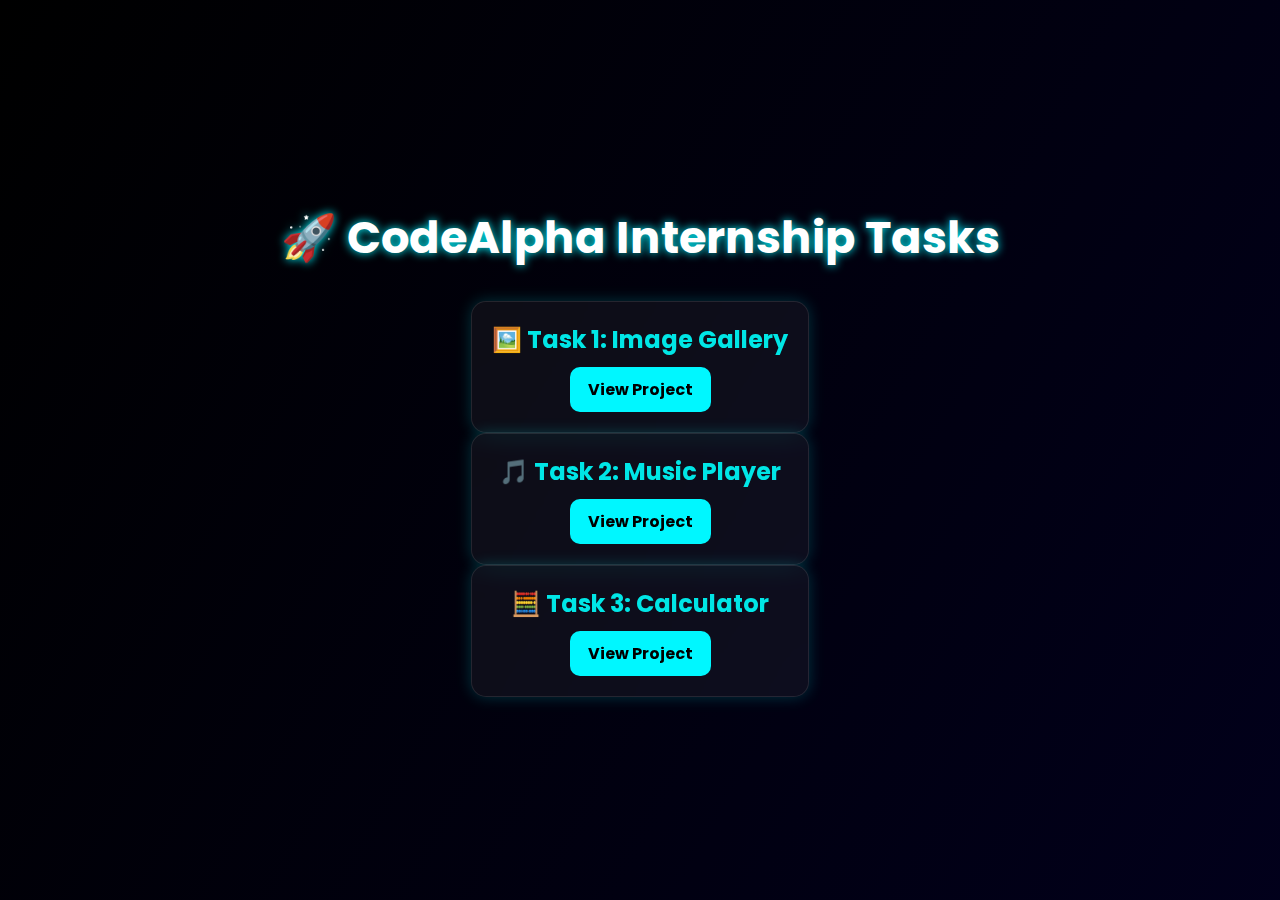
<file: index.html>
<!DOCTYPE html>
<html lang="en">
<head>
  <meta charset="UTF-8">
  <meta name="viewport" content="width=device-width, initial-scale=1.0">
  <title>CodeAlpha Internship Tasks</title>
  <link href="https://fonts.googleapis.com/css2?family=Poppins:wght@500&display=swap" rel="stylesheet">
  <style>
    * {
      box-sizing: border-box;
      margin: 0;
      padding: 0;
    }

    body {
      font-family: 'Poppins', sans-serif;
      background: linear-gradient(120deg, #000000, #020024, #000428, #004e92);
      background-size: 400% 400%;
      animation: bgMove 15s ease infinite;
      color: white;
      display: flex;
      flex-direction: column;
      align-items: center;
      justify-content: center;
      min-height: 100vh;
      body {
  padding: 40px 20px 62px;
}

    }

    @keyframes bgMove {
      0% {background-position: 0% 50%;}
      50% {background-position: 100% 50%;}
      100% {background-position: 0% 50%;}
    }

    h1 {
      font-size: 2.8rem;
      margin-bottom: 30px;
      text-shadow: 0 0 10px #00f7ff;
      animation: fadeInDown 1s ease-out;
    }
.task-container {
  display: flex;
  flex-direction: row;
  justify-content: center;
  align-items: flex-start;
  gap: 25px; /* spacing between tasks */
  flex-wrap: nowrap;
  padding: 20px 0;
  overflow-x: auto; /* allows scroll on small screens */
}



.task {
  min-width: 280px;
  background: rgba(255, 255, 255, 0.05);
  backdrop-filter: blur(10px);
  padding: 20px;
  border-radius: 15px;
  border: 1px solid rgba(255,255,255,0.1);
  box-shadow: 0 0 15px rgba(0,255,255,0.2);
  text-align: center;
  transition: transform 0.3s ease, box-shadow 0.3s ease;
  flex-shrink: 0; /* keeps consistent width */
}

    .task:hover {
      transform: translateY(-10px);
      box-shadow: 0 0 25px rgba(0,255,255,0.5);
    }

    .task h2 {
      font-size: 1.5rem;
      margin-bottom: 10px;
      color: #00e6e6;
    }

    .task p {
      margin-bottom: 15px;
      font-size: 0.95rem;
      color: #ccc;
    }

    .task a {
      display: inline-block;
      background: #00f7ff;
      color: #000;
      padding: 10px 18px;
      border-radius: 10px;
      text-decoration: none;
      font-weight: bold;
      transition: background 0.3s ease;
    }

    .task a:hover {
      background: #0ff;
    }

    @keyframes fadeInDown {
      0% { opacity: 0; transform: translateY(-30px); }
      100% { opacity: 1; transform: translateY(0); }
    }

    @keyframes fadeInUp {
      0% { opacity: 0; transform: translateY(30px); }
      100% { opacity: 1; transform: translateY(0); }
    }

    @media (max-width: 600px) {
      h1 {
        font-size: 2rem;
        text-align: center;
      }
    }
  </style>
</head>
<body>

  <h1>🚀 CodeAlpha Internship Tasks</h1>

  <div class="tasks">
    <div class="task">
      <h2>🖼️ Task 1: Image Gallery</h2>
      <a href="Task-1Galley/index.html" target="_blank">View Project</a>
    </div>

    <div class="task">
      <h2>🎵 Task 2: Music Player</h2>
      <a href="Task-2Musix/index.html" target="_blank">View Project</a>
    </div>

    <div class="task">
      <h2>🧮 Task 3: Calculator</h2>
      <a href="Task-3Calculator/index.html" target="_blank">View Project</a>
    </div>
  </div>

</body>
</html>
</file>
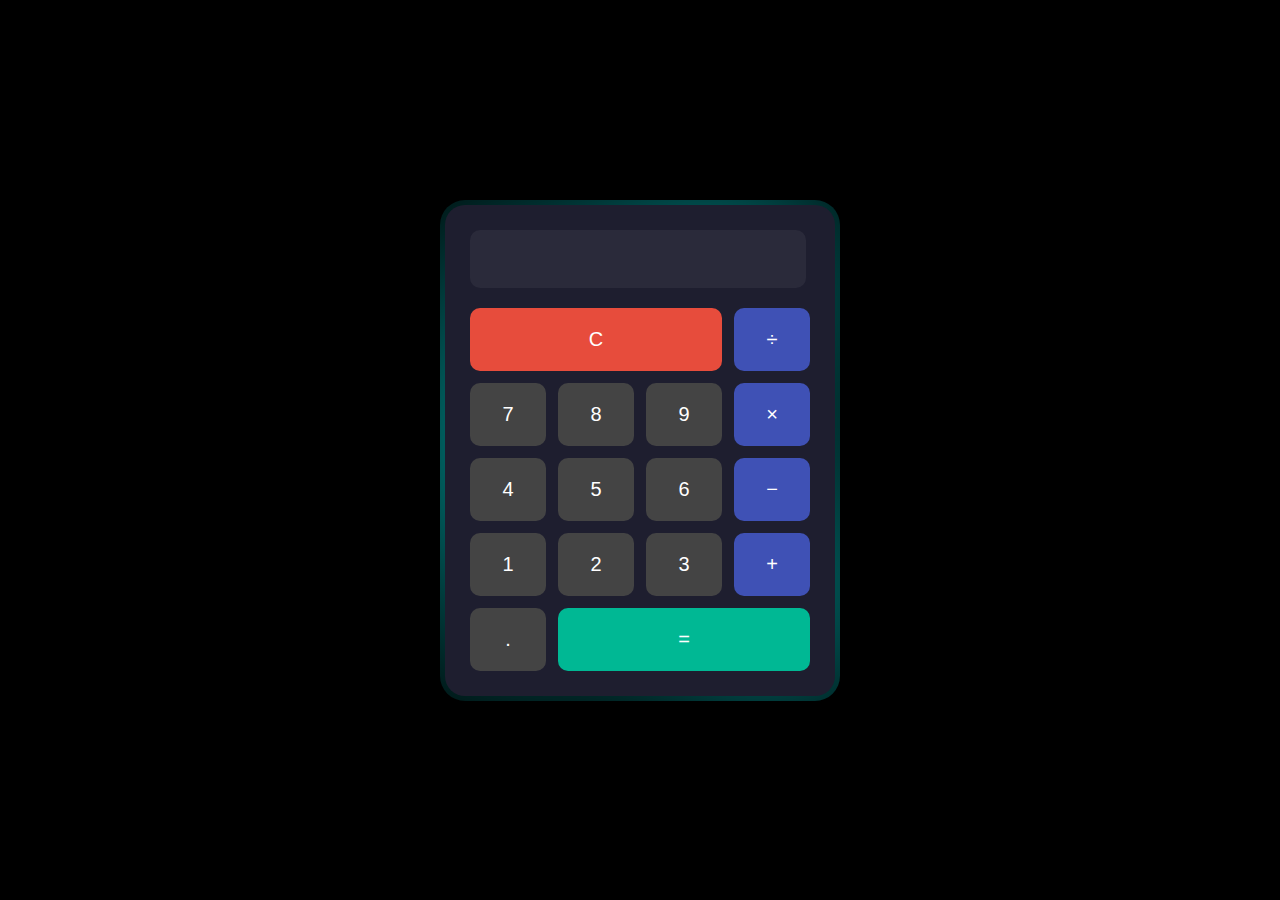
<file: Task-3Calculator/index.html>
<!DOCTYPE html>
<html lang="en">
<head>
  <meta charset="UTF-8" />
  <meta name="viewport" content="width=device-width, initial-scale=1.0"/>
  <title>Calculator</title>
  <link rel="stylesheet" href="style.css"/>
</head>
<body>
  <div class="glow-wrapper">
    <div class="calculator">
      <input type="text" id="display" readonly />
      <div class="buttons">
        <button class="btn control" id="clear" style="grid-column: span 3;">C</button>
        <button class="btn operator" data-value="/" style="grid-column: span 1;">÷</button>

        <button class="btn" data-value="7">7</button>
        <button class="btn" data-value="8">8</button>
        <button class="btn" data-value="9">9</button>
        <button class="btn operator" data-value="*">×</button>

        <button class="btn" data-value="4">4</button>
        <button class="btn" data-value="5">5</button>
        <button class="btn" data-value="6">6</button>
        <button class="btn operator" data-value="-">−</button>

        <button class="btn" data-value="1">1</button>
        <button class="btn" data-value="2">2</button>
        <button class="btn" data-value="3">3</button>
        <button class="btn operator" data-value="+">+</button>
        <button class="btn" data-value=".">.</button>
        <button class="btn equal" id="equals" style="grid-column: span 3;">=</button>
        
      </div>
    </div>
  </div>

  <script src="script.js"></script>
</body>
</html>
</file>
<file: Task-3Calculator/style.css>
/* Background & Layout */
body {
    margin: 0;
    font-family: 'Segoe UI', sans-serif;
    background: black;
    display: flex;
    justify-content: center;
    align-items: center;
    height: 100vh;
  }
  
  /* Glowing Rotating Border */
  .glow-wrapper {
    position: relative;
    padding: 5px;
    border-radius: 25px;
    background: transparent;
    overflow: hidden;
  }
  
  .glow-wrapper::before {
    content: '';
    position: absolute;
    inset: 0;
    background: conic-gradient(
      from 0deg,
      #00ffff,
      transparent 90deg,
      #00ffff,
      transparent 180deg,
      #00ffff,
      transparent 360deg,
      #00ffff
    );
    animation: rotateLight 4s linear infinite;
    z-index: -1;
    filter: blur(90px);
    border-radius: 25px;
  }
  
  @keyframes rotateLight {
    0% {
      transform: rotate(0deg);
    }
    50%{
        transform: rotate(180deg);
    }
    100% {
        transform: rotate(360deg);
    }
  }
  
  /* Calculator Styling */
  .calculator {
    background: #1e1e2f;
    padding: 25px;
    border-radius: 20px;
    width: 340px;
    z-index: 1;
  }
  
  #display {
    width: 90%;
    padding: 15px;
    font-size: 24px;
    border: none;
    border-radius: 10px;
    margin-bottom: 20px;
    text-align: right;
    background: #2a2a3a;
    color: #00ffff;
  }
  
  /* Buttons Grid */
  .buttons {
    display: grid;
    grid-template-columns: repeat(4, 1fr);
    gap: 12px;
  }
  
  /* Button Styles */
  .btn {
    padding: 20px;
    font-size: 20px;
    border: none;
    border-radius: 10px;
    background: #444;
    color: white;
    cursor: pointer;
    transition: background 0.2s ease, transform 0.1s ease;
  }
  
  .btn:hover {
    background: #555;
    transform: scale(1.05);
  }
  
  .operator {
    background: #3f51b5;
  }
  
  .operator:hover {
    background: #5c6bc0;
  }
  
  .control {
    background: #e74c3c;
  }
  
  .control:hover {
    background: #ff6b61;
  }
  
  .equal {
    background: #00b894;
  }
  
  .equal:hover {
    background: #00cec9;
  }
</file>
